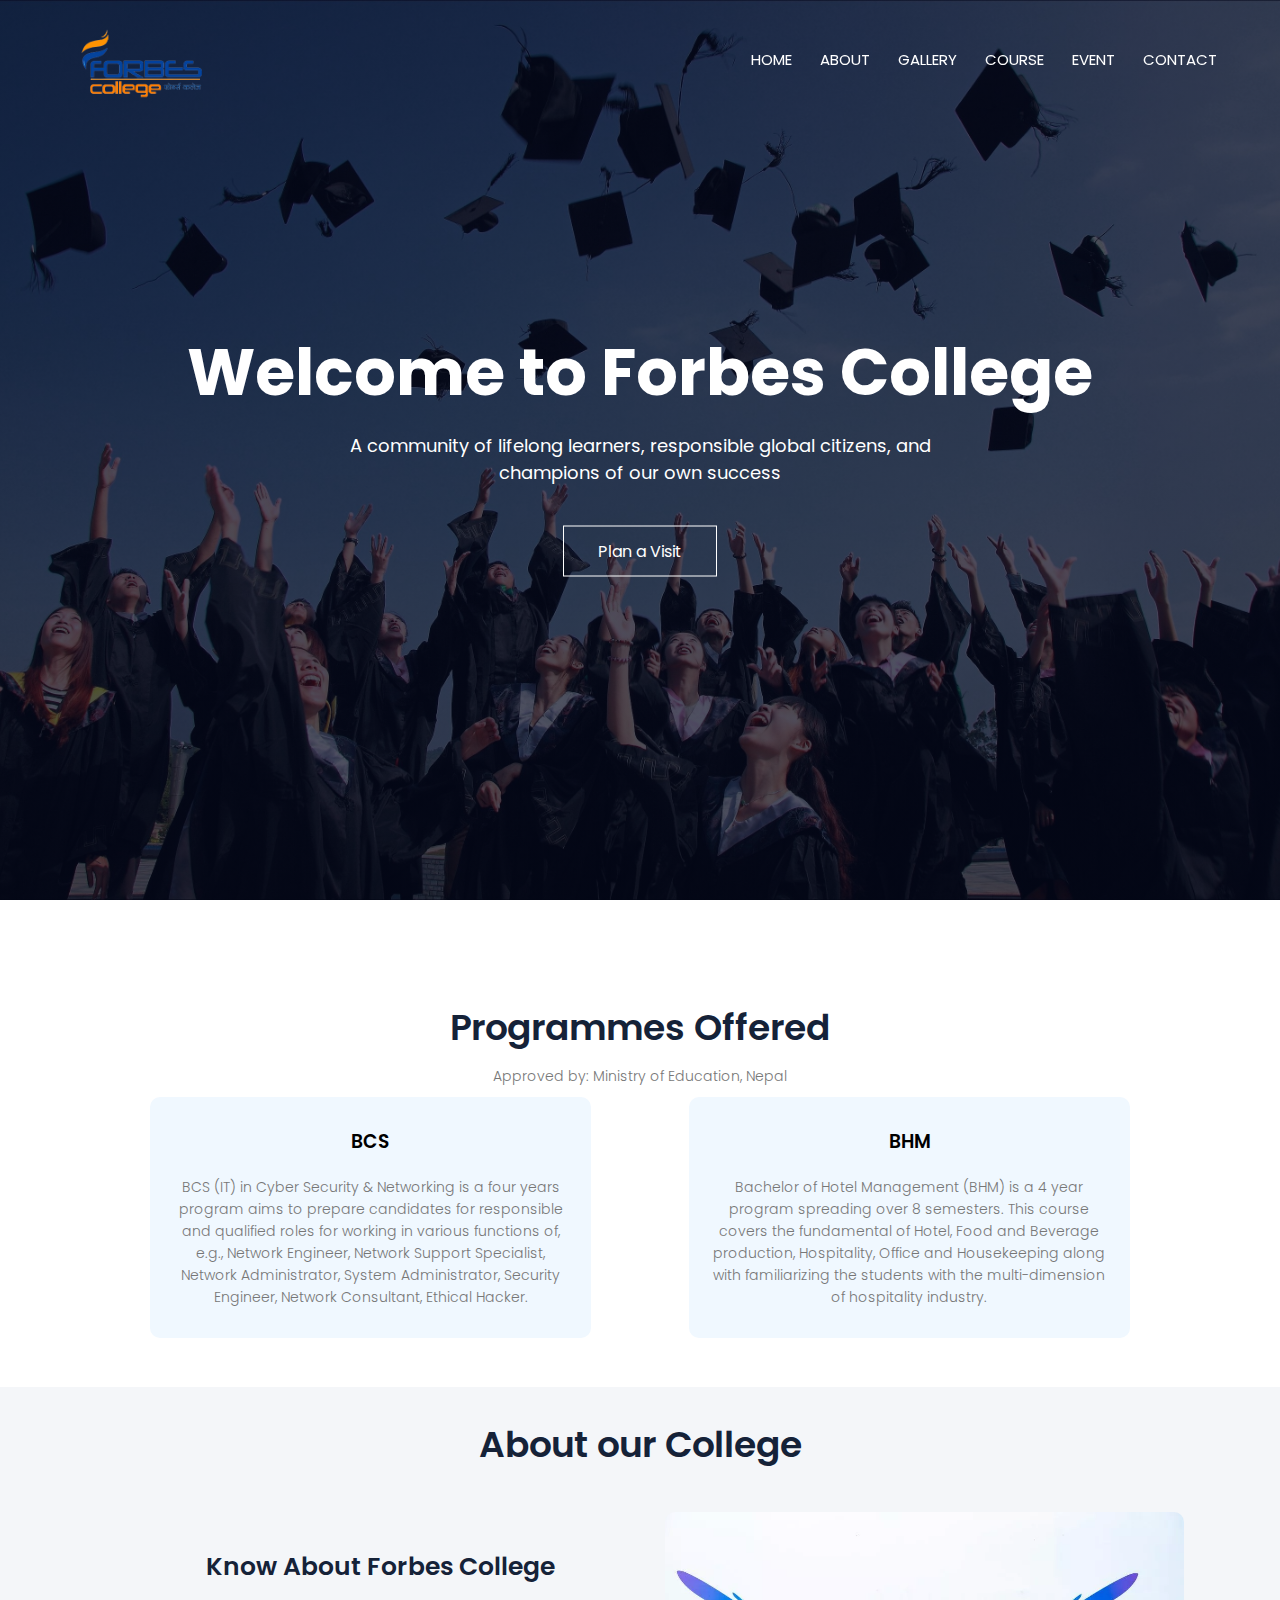
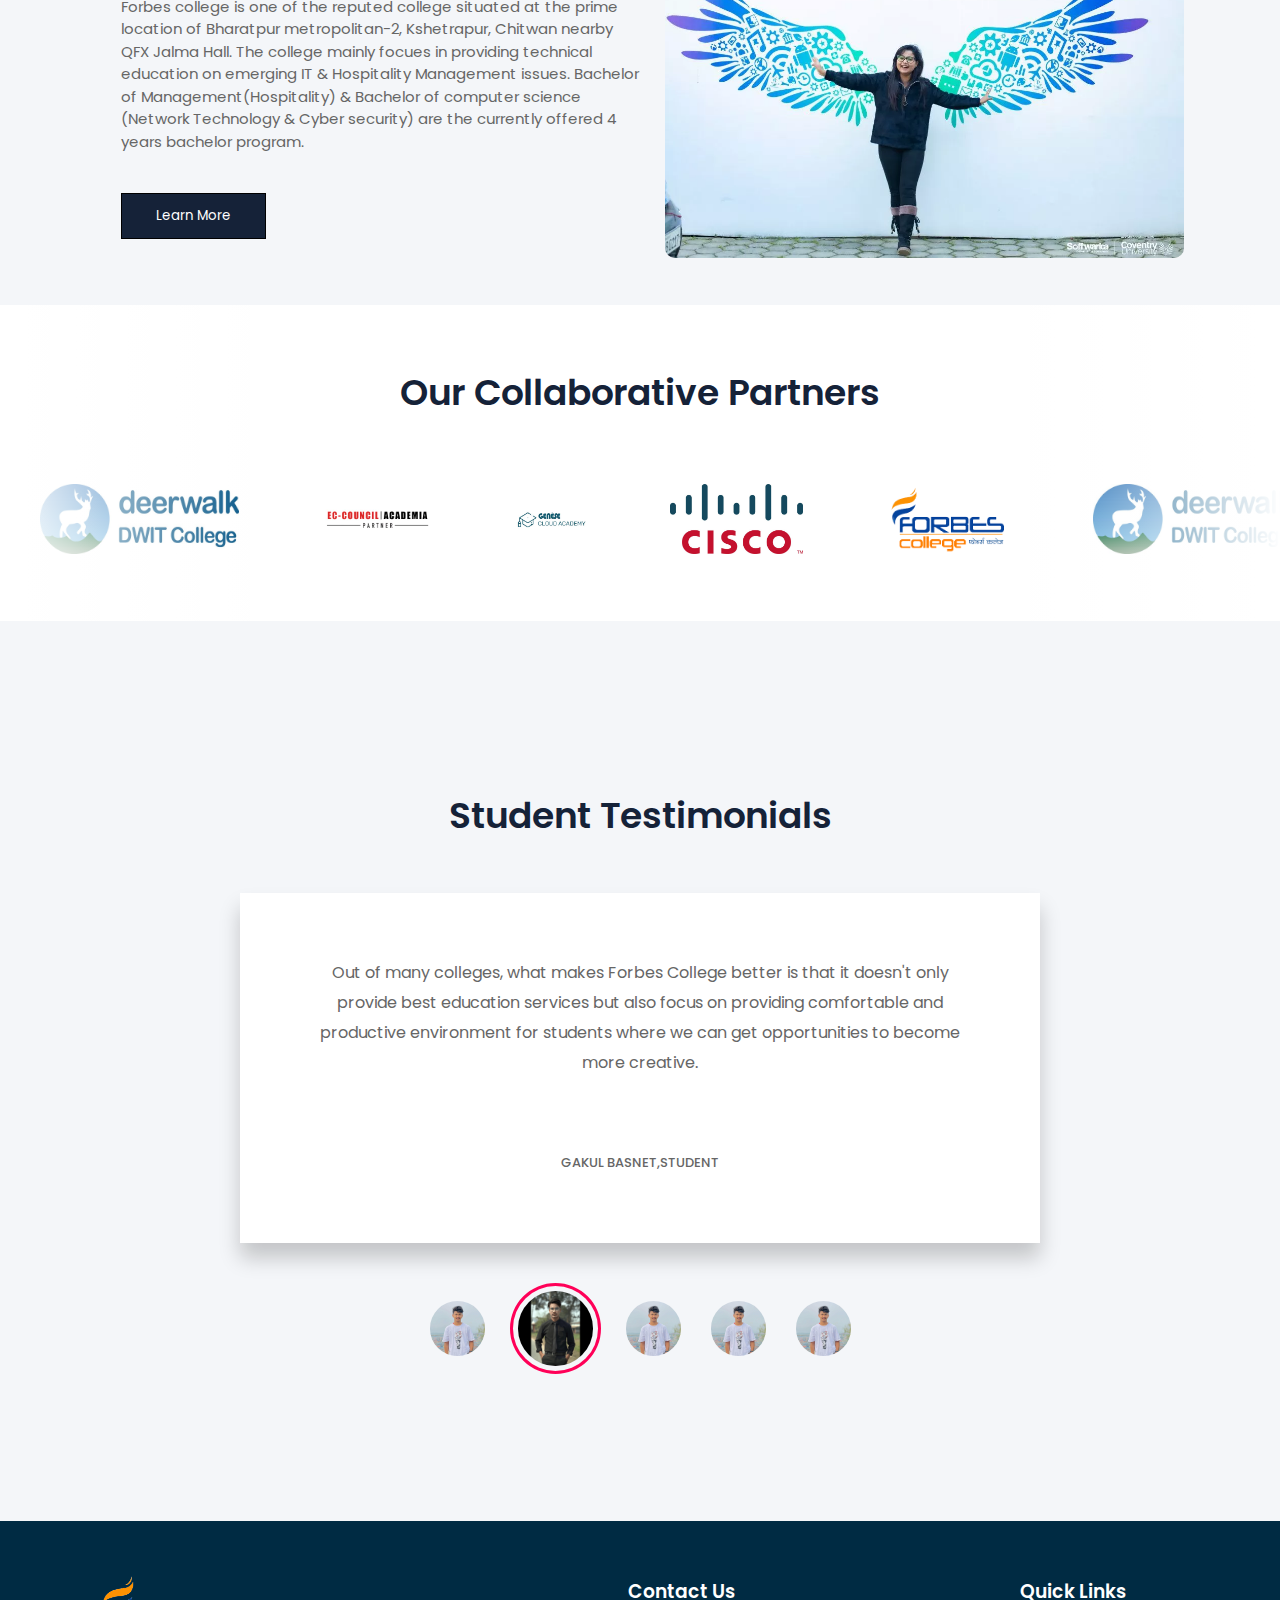
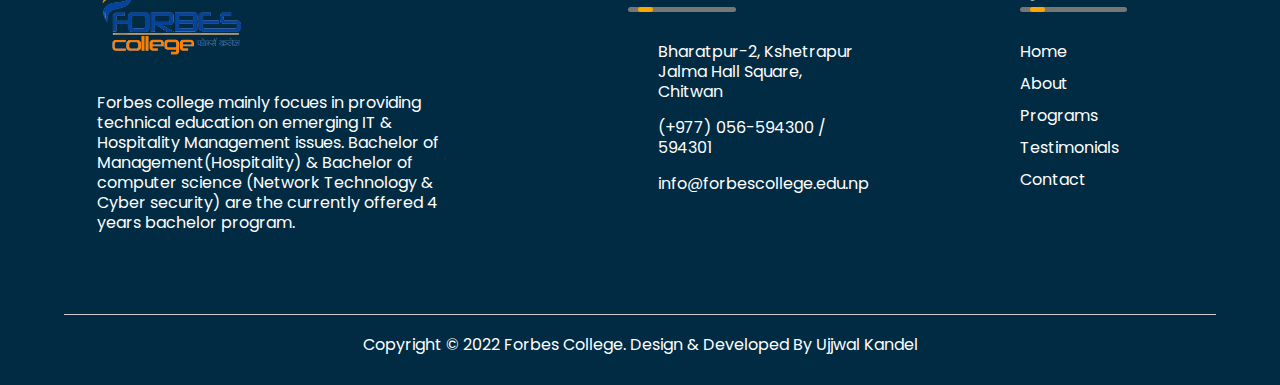
<file: index.html>
<!DOCTYPE html>
<html lang="en">
<head>
    <meta charset="UTF-8">
    <meta http-equiv="X-UA-Compatible" content="IE=edge">
    <meta name="viewport" content="width=device-width, initial-scale=1.0">
    <link rel="preconnect" href="https://fonts.googleapis.com">
<link rel="preconnect" href="https://fonts.gstatic.com" crossorigin>
<link href="https://fonts.googleapis.com/css2?family=Poppins:wght@100;200;300;400;600;700&display=swap" rel="stylesheet">
    <link rel="stylesheet" href="style.css">
    <link rel="shortcut icon" href="images/forbes-college-logo.webp">
    <link rel="stylesheet" href="https://cdnjs.cloudflare.com/ajax/libs/font-awesome/6.4.0/css/all.min.css" integrity="sha512-iecdLmaskl7CVkqkXNQ/ZH/XLlvWZOJyj7Yy7tcenmpD1ypASozpmT/E0iPtmFIB46ZmdtAc9eNBvH0H/ZpiBw==" crossorigin="anonymous" referrerpolicy="no-referrer" />
    <title>Forbes College</title>
</head>
<body>
    <div class="container">
        <nav>
            <a href="index.html"><img src="images/IMG_1399-removebg-preview.png"></a>
            <div class="nav-links" id="navLinks">
                <i class="fa-regular fa-circle-xmark" onclick="hideMenu()"></i>
                <ul>
                    <li><a href="index.html">HOME</a></li>
                    <li><a href="#about">ABOUT</a></li>
                    <li><a href="">GALLERY</a></li>
                    <li><a href="#course">COURSE</a></li>
                    <li><a href="">EVENT</a></li>
                    <li><a href="contact.html">CONTACT</a></li>
                </ul>
            </div>
            <i class="fa-solid fa-bars" onclick="showMenu()"></i>
        </nav>
        <div class="text-box">
            <h1>Welcome to Forbes College</h1>
            <p>A community of lifelong learners, responsible global citizens, and <br> champions of our own success</p>
        <a href="" class="hero-btn">Plan a Visit</a>
        </div>
    </div> 

    <!-- programs -->

    <div class="programs" id="course">
        <h1>Programmes Offered</h1>
        <p>Approved by: Ministry of Education, Nepal</p>
        <div class="row">
            <div class="programs-col">
                <h3>BCS</h3>
                <p>BCS (IT) in Cyber Security & Networking is a four years program aims to prepare candidates for responsible and qualified roles for working in various functions of, e.g., Network Engineer, Network Support Specialist, Network Administrator, System Administrator, Security Engineer, Network Consultant, Ethical Hacker. </p>
            </div>
            <div class="programs-col">
                <h3>BHM</h3>
                <p>Bachelor of Hotel Management (BHM) is a 4 year program spreading over 8 semesters. This course covers the fundamental of Hotel, Food and Beverage production, Hospitality, Office and Housekeeping along with familiarizing the students with the multi-dimension of hospitality industry. </p>
            </div>
        </div>
    </div>

    <!-- about -->

    <section class="heor" id="about">
        <div class="heading">
            <h1>About our College</h1>
        </div>
        <div class="abcontainer">
            <div class="hero-content">
                <h3>Know About Forbes College</h3>
                <p>Forbes college is one of the reputed college situated at the prime location of Bharatpur metropolitan-2, Kshetrapur, Chitwan nearby QFX Jalma Hall. The college mainly focues in providing technical education on emerging IT & Hospitality Management issues. Bachelor of Management(Hospitality) & Bachelor of computer science (Network Technology & Cyber security) are the currently offered 4 years bachelor program.</p>
                <button class="cta-button">Learn More</button>
            </div>
            <div class="about-image">
                <img src="images/IMG_8019-1024x683.webp">
            </div>
        </div>
    </section>

    <!-- partners -->

    <div class="sliderlogos">
        <div class="sliderh1">
            <h1>Our Collaborative Partners</h1>
        </div>
        <div class="logos-slide">
            <img src="images/deerwalk Image 2023-06-04.jpg">
            <img src="images/eccouncil.jpg">
            <img src="images/geneselogo.jpg">
            <img src="images/WhatsApp Image 2023-06-04 at 06.30.07.jpg">
            <img src="images/IMG_1399-removebg-preview.png">
        </div>
    </div>

    <!-- testimonial -->

    <div class="tcontainer">
        <div class="testimonial">
            <h1>Student Testimonials</h1>
            <div class="testimonial-text">
                <div class="user-text">
                    <i class="fa-solid fa-quote-left"></i>
                    <p>Lorem ipsum dolor sit amet consectetur adipisicing elit. Incidunt numquam fuga illo in debitis porro necessitatibus molestias? Illo nobis accusamus possimus ut nemo sunt rem perferendis dolorum quibusdam, voluptas atque!</p>
                    <span>DIPBIM PATHAK,STUDENT</span>
                </div>
                <div class="user-text active-text">
                    <i class="fa-solid fa-quote-left"></i>
                    <p>Out of many colleges, what makes Forbes College better is that it doesn't only provide best education services but also focus on providing comfortable and productive environment for students where we can get opportunities to become more creative.</p>
                    <span>gakul basnet,STUDENT</span>
                </div>
                <div class="user-text">
                    <i class="fa-solid fa-quote-left"></i>
                    <p>Lorem ipsum dolor sit amet consectetur adipisicing elit. Incidunt numquam fuga illo in debitis porro necessitatibus molestias? Illo nobis accusamus possimus ut nemo sunt rem perferendis dolorum quibusdam, voluptas atque!</p>
                    <span>ujjwal kandel,STUDENT</span>
                </div>
                <div class="user-text">
                    <i class="fa-solid fa-quote-left"></i>
                    <p>Lorem ipsum dolor sit amet consectetur adipisicing elit. Incidunt numquam fuga illo in debitis porro necessitatibus molestias? Illo nobis accusamus possimus ut nemo sunt rem perferendis dolorum quibusdam, voluptas atque!</p>
                    <span>diwash ghimire,STUDENT</span>
                </div>
                <div class="user-text">
                    <i class="fa-solid fa-quote-left"></i>
                    <p>Lorem ipsum dolor sit amet consectetur adipisicing elit. Incidunt numquam fuga illo in debitis porro necessitatibus molestias? Illo nobis accusamus possimus ut nemo sunt rem perferendis dolorum quibusdam, voluptas atque!</p>
                    <span>sushant sedhain,STUDENT</span>
                </div>
            </div>
            <div class="testimonial-pic">
                <img src="images/gakul.jpg" class="user-pic" onclick="showReview()">
                <img src="images/sagar.png" class="user-pic active-pic" onclick="showReview()">
                <img src="images/gakul.jpg" class="user-pic" onclick="showReview()">
                <img src="images/gakul.jpg" class="user-pic" onclick="showReview()">
                <img src="images/gakul.jpg" class="user-pic" onclick="showReview()">
            </div>
        </div>
    </div>

        <!-- footer -->
    <footer>
        <div class="row">
            <div class="column">
                <img src="images/IMG_1399-removebg-preview.png" class="logo">
                <p>Forbes college mainly focues in providing technical education on emerging IT & Hospitality Management issues. Bachelor of Management(Hospitality) & Bachelor of computer science (Network Technology & Cyber security) are the currently offered 4 years bachelor program.</p>
                <div class="social-icons">
                    <i class="fa-brands fa-facebook"></i>
                    <i class="fa-brands fa-instagram"></i>
                    <i class="fa-brands fa-twitter"></i>
                </div>
            </div>
            <div class="column contact">
                <h3>Contact Us <div class="underline"><span></span></div></h3>
                <ul class="info">
                    <li>
                        <span><i class="fa-sharp fa-solid fa-location-dot"></i></span>
                        <span>Bharatpur-2, Kshetrapur <br> Jalma Hall Square, Chitwan</span>
                    </li>
                    <li>
                        <span><i class="fa-solid fa-phone"></i></span>
                        <p><a href="tel:056-594300" class="infohov">(+977) 056-594300 / 594301</a></p>
                    </li>
                    <li>
                        <span><i class="fa-solid fa-envelope"></i></span>
                        <p><a href="mailto:info@forbescollege.edu.np" class="infohov">info@forbescollege.edu.np</a></p>
                    </li>
                </ul>
            </div>
            <div class="column">
                <h3>Quick Links <div class="underline"><span></span></div></h3>
                <ul>
                    <li><a href="">Home</a></li>
                    <li><a href="">About</a></li>
                    <li><a href="">Programs</a></li>
                    <li><a href="">Testimonials</a></li>
                    <li><a href="">Contact</a></li>
                </ul>
            </div>
        </div>
        <hr>
        <p class="copyright">Copyright © 2022 Forbes College. Design & Developed By Ujjwal Kandel</p>
    </footer>

    <!-- logoslider -->

    <script>
        var copy = document.querySelector(".logos-slide").cloneNode(true);
        document.querySelector(".sliderlogos").appendChild(copy);
    </script>

    <!-- sticky navbar -->

    <script type="text/javascript">
        window.addEventListener("scroll",function(){
            var header = document.querySelector("nav");
            header.classList.toggle("sticky",window.scrollY > 0);
        })
    </script> 

    <!-- javascript for toggle menu -->

    <script>
        var navLinks = document.getElementById("navLinks");
        function showMenu(){
            navLinks.style.right = "0";
        }
        function hideMenu(){
            navLinks.style.right = "-200px";
        }
    </script>

        <!-- testimonial -->

    <script>
        let userTexts = document.getElementsByClassName("user-text");
        let userPics = document.getElementsByClassName("user-pic");
        function showReview(){
            for(userPic of userPics){
                userPic.classList.remove("active-pic");
            }
            for(userText of userTexts){
                userText.classList.remove("active-text");
            }
            let i = Array.from(userPics).indexOf(event.target);

            userPics[i].classList.add("active-pic");
            userTexts[i].classList.add("active-text");
        }
    </script>

</body>
</html>
</file>
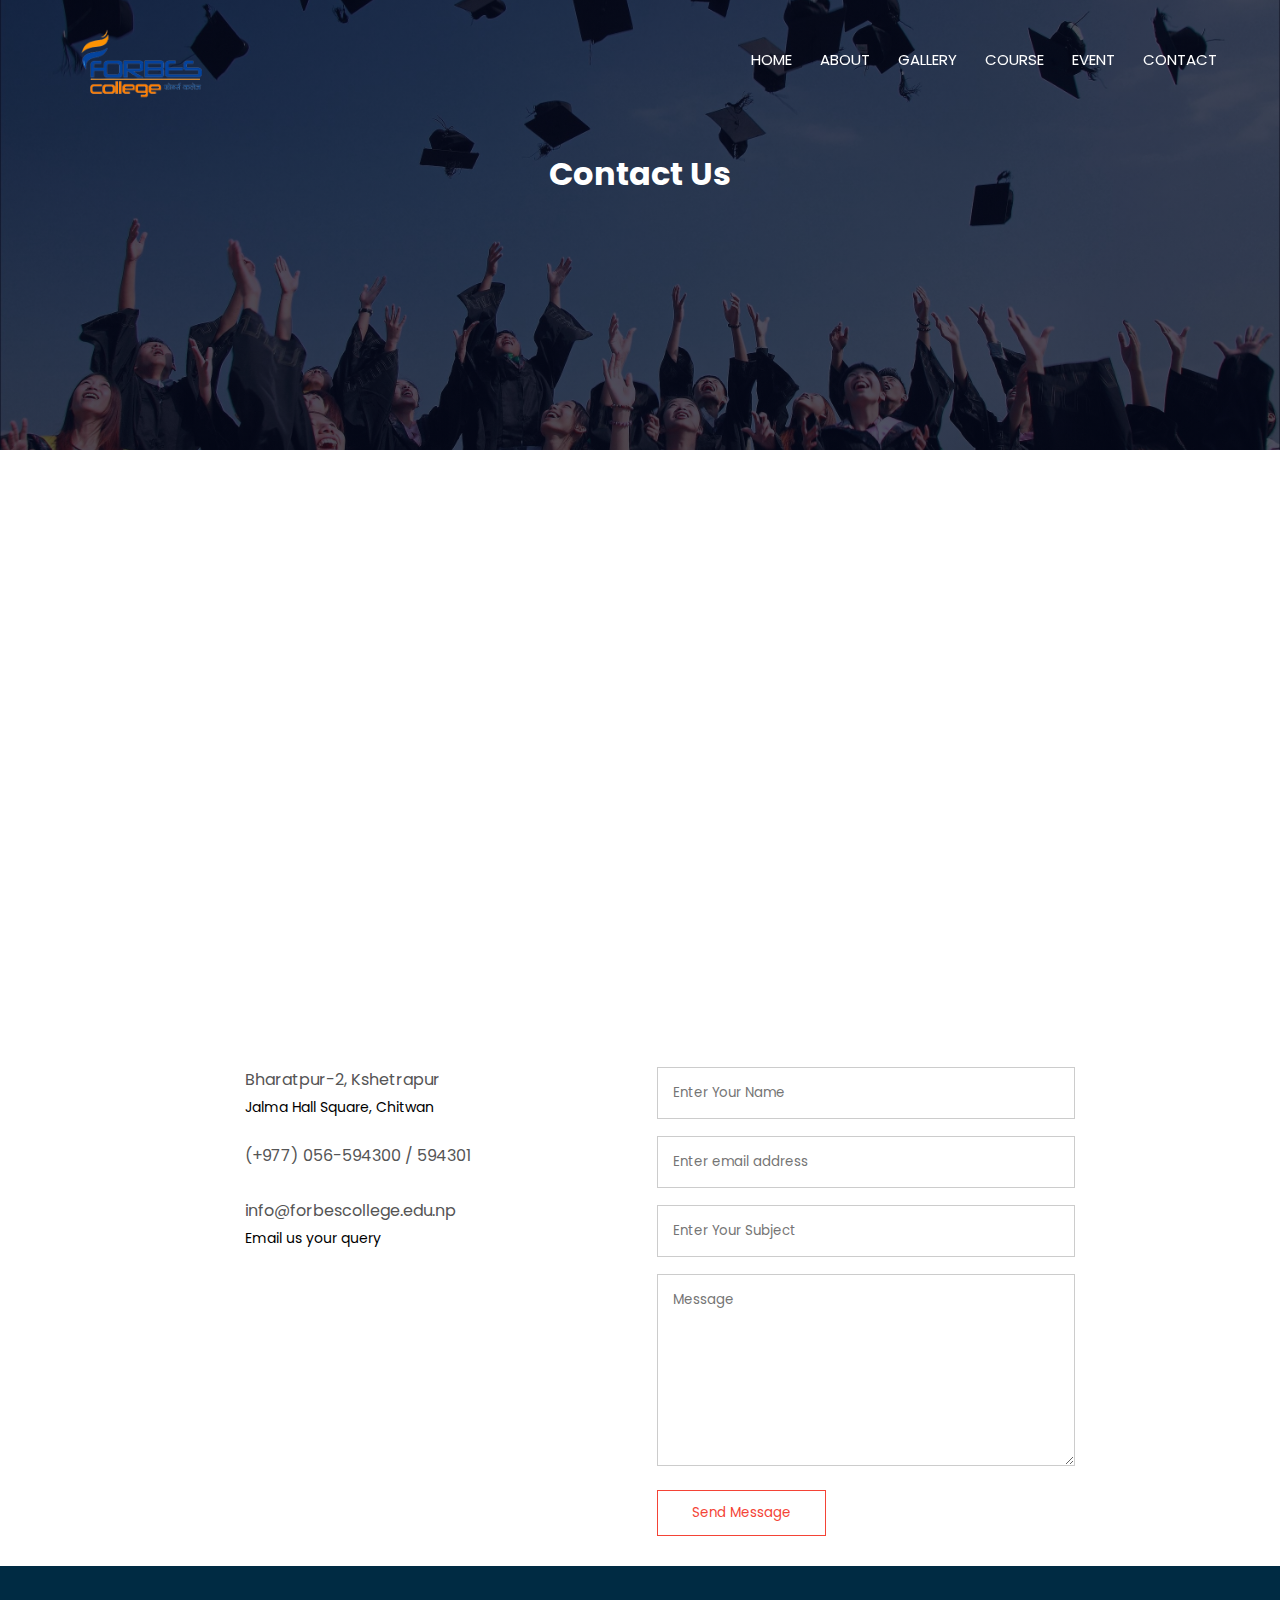
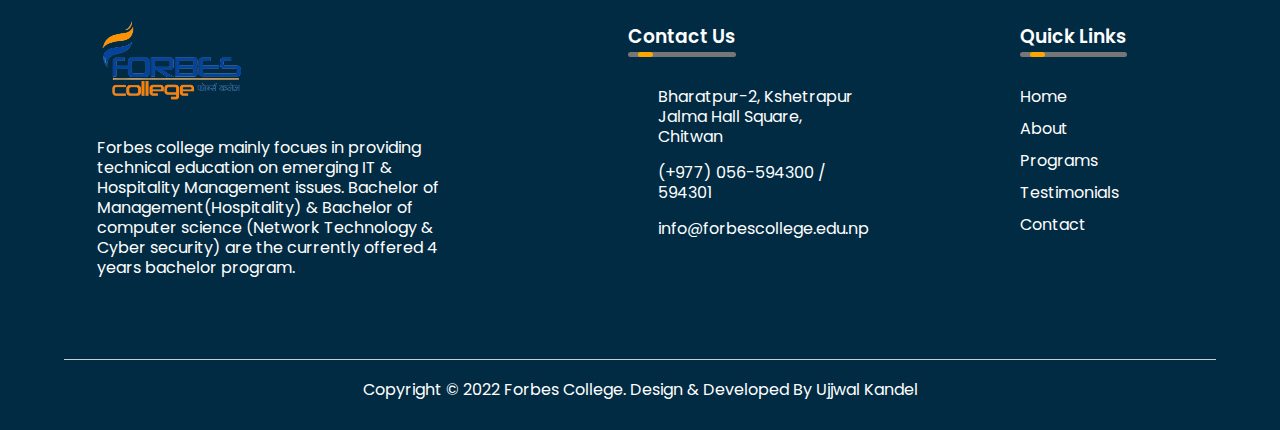
<file: contact.html>
<!DOCTYPE html>
<html lang="en">
<head>
    <meta charset="UTF-8">
    <meta http-equiv="X-UA-Compatible" content="IE=edge">
    <meta name="viewport" content="width=device-width, initial-scale=1.0">
    <link rel="preconnect" href="https://fonts.googleapis.com">
<link rel="preconnect" href="https://fonts.gstatic.com" crossorigin>
<link href="https://fonts.googleapis.com/css2?family=Poppins:wght@100;200;300;400;600;700&display=swap" rel="stylesheet">
    <link rel="stylesheet" href="style.css">
    <link rel="shortcut icon" href="images/forbes-college-logo.webp">
    <link rel="stylesheet" href="https://cdnjs.cloudflare.com/ajax/libs/font-awesome/6.4.0/css/all.min.css" integrity="sha512-iecdLmaskl7CVkqkXNQ/ZH/XLlvWZOJyj7Yy7tcenmpD1ypASozpmT/E0iPtmFIB46ZmdtAc9eNBvH0H/ZpiBw==" crossorigin="anonymous" referrerpolicy="no-referrer" />
    <title>Forbes College</title>
</head>
<body>
    <div class="sub-container">
        <nav>
            <a href="index.html"><img src="images/IMG_1399-removebg-preview.png"></a>
            <div class="nav-links" id="navLinks">
                <i class="fa-regular fa-circle-xmark" onclick="hideMenu()"></i>
                <ul>
                    <li><a href="index.html">HOME</a></li>
                    <li><a href="about.html">ABOUT</a></li>
                    <li><a href="">GALLERY</a></li>
                    <li><a href="">COURSE</a></li>
                    <li><a href="">EVENT</a></li>
                    <li><a href="contact.html">CONTACT</a></li>
                </ul>
            </div>
            <i class="fa-solid fa-bars" onclick="showMenu()"></i>
        </nav>
        <h1>Contact Us</h1>
    </div> 

    <!-- Contact Us Content -->

    <section class="location">
        <iframe src="https://www.google.com/maps/embed?pb=!1m18!1m12!1m3!1d3532.606759069837!2d84.42849247420047!3d27.698546425881823!2m3!1f0!2f0!3f0!3m2!1i1024!2i768!4f13.1!3m3!1m2!1s0x3994fb49a5fb5741%3A0x72b0768dd53f3d4f!2sForbes%20College!5e0!3m2!1sen!2snp!4v1687226665011!5m2!1sen!2snp" width="600" height="450" style="border:0;" allowfullscreen="" loading="lazy" referrerpolicy="no-referrer-when-downgrade"></iframe>
    </section>
    <section class="contactus">
        <div class="row">
            <div class="contact-col">
                <div>
                    <i class="fa-solid fa-house"></i>
                    <span>
                        <h5>Bharatpur-2, Kshetrapur</h5>
                        <p>Jalma Hall Square, Chitwan</p> 
                    </span>
                </div>
                <div>
                    <i class="fa-solid fa-phone"></i>
                    <span>
                        <h5>(+977) 056-594300 / 594301</h5>
                    </span>
                </div>
                <div>
                    <i class="fa-solid fa-envelope"></i>
                    <span>
                        <h5>info@forbescollege.edu.np</h5>
                        <p>Email us your query</p>
                    </span>
                </div>
            </div>
            <div class="contact-col">
                <form action="">
                    <input type="text" placeholder="Enter Your Name" required>
                    <input type="email" placeholder="Enter email address" required>
                    <input type="text" placeholder="Enter Your Subject" required>
                    <textarea rows="8" placeholder="Message" required></textarea>
                    <button type="submit" class="send-btn"> Send Message</button>
                </form>
            </div>
        </div>
    </section>

    <!-- footer -->

    <footer>
        <div class="row">
            <div class="column">
                <img src="images/IMG_1399-removebg-preview.png" class="logo">
                <p>Forbes college mainly focues in providing technical education on emerging IT & Hospitality Management issues. Bachelor of Management(Hospitality) & Bachelor of computer science (Network Technology & Cyber security) are the currently offered 4 years bachelor program.</p>
                <div class="social-icons">
                    <i class="fa-brands fa-facebook"></i>
                    <i class="fa-brands fa-instagram"></i>
                    <i class="fa-brands fa-twitter"></i>
                </div>
            </div>
            <div class="column contact">
                <h3>Contact Us <div class="underline"><span></span></div></h3>
                <ul class="info">
                    <li>
                        <span><i class="fa-sharp fa-solid fa-location-dot"></i></span>
                        <span>Bharatpur-2, Kshetrapur <br> Jalma Hall Square, Chitwan</span>
                    </li>
                    <li>
                        <span><i class="fa-solid fa-phone"></i></span>
                        <p><a href="tel:056-594300" class="infohov">(+977) 056-594300 / 594301</a></p>
                    </li>
                    <li>
                        <span><i class="fa-solid fa-envelope"></i></span>
                        <p><a href="mailto:info@forbescollege.edu.np" class="infohov">info@forbescollege.edu.np</a></p>
                    </li>
                </ul>
            </div>
            <div class="column">
                <h3>Quick Links <div class="underline"><span></span></div></h3>
                <ul>
                    <li><a href="">Home</a></li>
                    <li><a href="">About</a></li>
                    <li><a href="">Programs</a></li>
                    <li><a href="">Testimonials</a></li>
                    <li><a href="">Contact</a></li>
                </ul>
            </div>
        </div>
        <hr>
        <p class="copyright">Copyright © 2022 Forbes College. Design & Developed By Ujjwal Kandel</p>
    </footer>


    <!-- sticky navbar -->

    <script type="text/javascript">
        window.addEventListener("scroll",function(){
            var header = document.querySelector("nav");
            header.classList.toggle("sticky",window.scrollY > 0);
        })
    </script> 

    <!-- javascript for toggle menu -->

    <script>
        var navLinks = document.getElementById("navLinks");
        function showMenu(){
            navLinks.style.right = "0";
        }
        function hideMenu(){
            navLinks.style.right = "-200px";
        }
    </script>

</body>
</html>
</file>
<file: style.css>
*{
    margin: 0;
    padding: 0;
    font-family: 'Poppins', sans-serif;
}
.container{
    min-height: 100vh;
    width: 100%;
    background-image: linear-gradient(rgba(4,9,30,0.7),rgba(4,9,30,0.7)),url(images/pexels-pixabay-267885.jpg);
    background-position: center;
    background-size: cover;
    position: relative;
    background-attachment: fixed;
}
html,body{
    width: auto!important;
    overflow-x: hidden;
}
nav{
    display: flex;
    justify-content: space-between;
    align-items: center;
    padding: 2% 6%;
    position: fixed;
    width: 90%;
    transition: 0.2s;
    z-index: 1;
}
nav.sticky{
    padding: 5px 100px;
    background: #fff;
    z-index: 3;
    box-shadow: 0 0 20px 0px rgba(0, 0, 0, 0.2);
}
nav.sticky ul li a{
    color: #000;
}
nav img{
    width: 130px;
    transition: 0.6s;
}
.nav-links{
    flex: 1;
    text-align: right;
}
.nav-links ul li{
    list-style: none;
    display: inline-block;
    padding: 8px 12px;
    position: relative;
}
.nav-links ul li a{
    text-decoration: none;
    color: #fff;
    font-size: 15px;
    transition: 0.6s;
}
.nav-links ul li::after{
    content: '';
    width: 0%;
    height: 2px;
    background: #f44336;
    display: block;
    margin: auto;
    transition: 0.5s;
}
.nav-links ul li:hover::after{
    width: 100%;
}
.text-box{
    width: 90%;
    color: #fff;
    position: absolute;
    top: 50%;
    left: 50%;
    transform: translate(-50%,-50%);
    text-align: center;
}
.text-box h1{
    font-size: 65px;
}
.text-box p{
    margin: 10px 0 40px;
    font-size: 18px;
    color: #fff;
}
.hero-btn{
    display: inline-block;
    text-decoration: none;
    color: #fff;
    border: 1px solid #fff;
    padding: 12px 34px;
    background: transparent;
    position: relative;
    cursor: pointer;
}
.hero-btn:hover{
    border: 1px solid #f44336;
    background: #f44336;
    transition: 1s;
}
nav .fa-regular{
    display: none;
}
nav .fa-solid{
    display: none;
}

@media(max-width: 700px){
    .text-box h1{
        font-size: 30px;
    }
    .text-box p{
        font-size: 14px;
    }
    .nav-links ul li{
        display: block;
    }
    .nav-links{
        position: absolute;
        background: #f44336;
        height: 100vh;
        width: 200px;
        top: 0;
        right: -200px;
        text-align: left;
        z-index: 2;
        transition: 1s;
    }
    nav .fa-regular{
        display: block;
        color: #fff;
        margin: 10px;
        font-size: 22px;
        cursor: pointer;
    }
    nav .fa-solid{
        display: block;
        color: #fff;
        margin: 10px;
        font-size: 22px;
        cursor: pointer;
    }
    .nav-links ul{
        padding: 30px;
    }
    nav.sticky{
        padding: 5px 25px;
        background: #fff;
        z-index: 3;
        box-shadow: 0 0 20px 0px rgba(0, 0, 0, 0.2);
    }
    nav.sticky .fa-solid{
        color: #000;
    }
}

/*-----programs-----*/

.programs{
    width: 90%;
    margin: auto;
    text-align: center;
    padding-top: 100px;
}
.programs h1{
    font-size: 36px;
    font-weight: 600;
    color: #152238;
}
.programs p{
    color: #777;
    font-size: 14px;
    font-weight: 300;
    line-height: 22px;
    padding: 10px;
}
.row{
    margin-top: 5%;
    display: flex;
    justify-content: space-between;
}
.programs-col{
    background-color: aliceblue;
    flex-basis: 45%;
    border-radius: 10px;
    margin-bottom: 5%;
    padding: 20px 12px;
    box-sizing: border-box;
    transition: 0.5s;
}
h3{
    text-align: center;
    font-weight: 600;
    margin: 10px 0;
}
.programs-col:hover{
    box-shadow: 0 0 20px 0px rgba(0, 0, 0, 0.2);
}
@media(max-width: 700px){
    .row{
        flex-direction: column;
    }
}

/*-----slide-----*/

@keyframes slide{
    from{
        transform: translateX(0);
    }
    to{
        transform: translateX(-100%);
    }
}
.sliderlogos{
    overflow: hidden;
    padding: 60px 0;
    background: white;
    white-space: nowrap;
    position: relative;
}
.sliderlogos::before,
.sliderlogos::after{
    position: absolute;
    top: 0;
    width: 250px;
    height: 100%;
    content: '';
    z-index: 2;
}
.sliderlogos::before{
    left: 0;
    background: linear-gradient(to left,rgba(255,255,255,0), white);
}
.sliderlogos::after{
    right: 0;
    background: linear-gradient(to right,rgba(255,255,255,0), white);
}
.sliderlogos:hover .logos-slide{
    animation-play-state: paused;
}
.logos-slide{
    display: inline-block;
    animation: 30s slide infinite linear;
    margin-top: 5%;
}
.logos-slide img{
    height: 70px;
    margin: 0 40px;
}
.sliderh1{
    text-align: center;
}
.sliderh1 h1{
    font-size: 36px;
    font-weight: 600;
    color: #152238;
}
@media(max-width: 700px){
.sliderh1 h1{
    font-size: 22px;
}
.logos-slide img{
    height: 50px;
    margin: 0 30px;
}
.sliderlogos::before,
.sliderlogos::after{
    position: absolute;
    top: 0;
    width: 50px;
    height: 100%;
    content: '';
    z-index: 2;
}
.sliderlogos{
    padding: 40px 0;
}
}

/*-----about-----*/

.heor{
    background-color: #f4f6f9;
    overflow: hidden;
}
.heading h1{
    font-size: 36px;
    font-weight: 600;
    color: #152238;
    text-align: center;
    margin-top: 30px;
}
.abcontainer{
    display: flex;
    justify-content: center;
    align-items: center;
    width: 85%;
    margin: 40px auto;
}
.hero-content{
    flex: 1;
    width: 600px;
    margin: 0px 25px;
    animation: fadeInUp 2s ease;
}
.hero-content h3{
    font-size: 25px;
    line-height: 1.5;
    color: #152238;
}
.hero-content p{
    font-size: 15px;
    line-height: 1.5;
    margin-bottom: 40px;
    color: #666;
}
.hero-content button{
    display: inline-block;
    text-decoration: none;
    color: #fff;
    border: 1px solid black;
    padding: 12px 34px;
    background: #152238;
    position: relative;
    cursor: pointer;
}
.hero-content button:hover{
    border: 1px solid #f44336;
    background: #f44336;
    transition: 1s;
    color: #fff;
}
.about-image{
    flex: 1;
    width: 600px;
    margin: auto;
    animation: fadeInRight 2s ease;
}
.about-image img{
    width: 100%;
    height: auto;
    border-radius: 10px;
}

@media screen and (max-width: 700px) {
    .abcontainer{
        flex-direction: column;
        width: 100%;
        margin: 0px;
        padding: 0px 40px;
    }
    .heading h1{
        margin-top: 20px;
        font-size: 14px;
        margin-right: 50%;
    }
    .heor{
        margin: 0px;
    }
    .hero-content{
        width: 85%;
        padding-right: 50px;
        margin-right: 50px;
    }
    .hero-content h3{
        font-size: 23px;
        text-align: left;
    }
    .hero-content button{
        font-size: 16px;
        padding: 8px 16px;
    }
    .about-image{
        max-width: 100%;
        height: auto;
        margin-top: 30px;
        margin-bottom: 30px;
    }
    .about-image img{
        width: 85%;
    }
}

/*-----testimonial-----*/

.tcontainer{
    width: 100%;
    min-height: 100vh;
    background: #f4f6f9;
    display: flex;
    align-items: center;
    justify-content: center;
}
.testimonial{
    width: 90%;
    max-width: 800px;
    margin: auto;
}
.testimonial-text{
    background: #fff;
    width: 100%;
    color: #666;
    height: 350px;
    position: relative;
    box-shadow: 0 15px 20px rgba(0, 0, 0, 0.2);
}
.user-text{
    width: 80%;
    text-align: center;
    line-height: 30px;
    position: absolute;
    top: 50%;
    left: 50%;
    transform: translate(-50%,-50%);
    display: none;
}
.user-text .fa-solid{
    font-size: 30px;
    margin-bottom: 50px;
    margin-top: 20px;
}
.user-text span{
    display: block;
    font-size: 13px;
    margin-top: 70px;
    font-weight: 500;
    text-transform: uppercase;
}
.testimonial-pic{
    margin-top: 30px;
    display: flex;
    justify-content: center;
    align-items: center;
}
.user-pic{
    width: 55px;
    padding: 5px;
    border-radius: 50%;
    margin: 10px;
    cursor: pointer;
}
.user-text.active-text{
    display: block;
    animation: moveup 0.5s linear forwards;
}
.tcontainer h1{
    font-size: 36px;
    font-weight: 600;
    color: #152238;
    text-align: center;
    margin-top: 30px;
    margin-bottom: 50px;
}
.user-pic.active-pic{
    width: 75px;
    border: 3px solid #ff0058;
}
@keyframes moveup {
    0%{
        margin-top: 25px;
    }
    100%{
        margin-top: 0px;
    }
}
@media screen and (max-width: 700px){
    .testimonial-text{
        font-size: 13px;
        height: 400px;
    }
    .user-pic{
        width: 45px;
        padding: 3px;
        margin: 5px;
    }
    .user-pic.active-pic{
        width: 60px;
    }
    .tcontainer h1{
        font-size: 25px;
        margin-top: 20px;
        margin-bottom: 30px;
    }
}

/*-----footer-----*/

footer{
    width: 100%;
    position: absolute;
    background: #002b43;
    color: #fff;
    padding: 50px 0 30px;
    font-size: 16px;
    line-height: 20px;
}
.row{
    width: 85%;
    margin: auto;
    display: flex;
    flex-wrap: wrap;
    align-items: flex-start;
    justify-content: space-between;
}
.column{
    flex-basis: 35%;
    padding: 1px;
}
.column:nth-child(2),.column:nth-child(3){
    flex-basis: 15%;
}
.logo{
    width: 150px;
    margin-bottom: 30px;
}
.column h3{
    width: fit-content;
    margin-bottom: 40px;
    position: relative;
}
ul li{
    list-style: none;
    margin-bottom: 12px;
}
ul li a{
    text-decoration: none;
    color: #fff;
}
.contact{
    width: calc(35% - 60px);
    margin-right: 0 !important;
}
.contact .info{
    position: relative;
}
.contact .info li{
    display: grid;
    grid-template-columns: 30px 1fr;
    margin-bottom: 16px;
}
.infohov:hover{
    color: #ff8005;
}
.social-icons{
    margin-top: 20px;
}
.social-icons .fa-brands{
    width: 40px;
    height: 40px;
    border-radius: 50%;
    text-align: center;
    line-height: 40px;
    font-size: 20px;
    color: #000;
    background: #fff;
    margin-right: 15px;
    cursor: pointer;
}
.social-icons .fa-brands:hover{
    background: #ff8005;
}
hr{
    width: 90%;
    border: 0;
    border-bottom: 1px solid #ccc;
    margin: 20px auto;
}
.copyright{
    text-align: center;
}
.underline{
    width: 100%;
    height: 5px;
    background: #767676;
    border-radius: 3px;
    position: absolute;
    top: 25px;
    left: 0;
    overflow: hidden;
}
.underline span{
    width: 15px;
    height: 100%;
    background: orange;
    border-radius: 3px;
    position: absolute;
    top: 0;
    left: 10px;
    animation: moving 2s linear infinite;
}
@keyframes moving{
    0%{
        left: -20px;
    }
    100%{
        left: 100%;
    }
}
@media (max-width: 700px){
    footer{
        bottom: unset;
    }
    .column{
        flex-basis: 100%;
    }
    .column:nth-child(2),.column:nth-child(3){
        flex-basis: 100%;
    }
    .contact{
        width: 100%;
    }
}

/*-----about-contact us page-----*/

.sub-container{
    height: 50vh;
    width: 100%;
    background-image: linear-gradient(rgba(4,9,30,0.7),rgba(4,9,30,0.7)),url(images/pexels-pixabay-267885.jpg);
    background-position: center;
    background-size: cover;
    text-align: center;
    color: #fff;
}
.sub-container h1{
    padding-top: 150px;
}

@media(max-width:700px){
    .sub-container h1{
        font-size: 24px;
    }
}

.location{
    width: 80%;
    margin: auto;
    padding: 80px 0px;
}
.location iframe{
    width: 100%;
}
.contactus{
    width: 80%;
    margin: auto;
}
.contact-col{
    flex-basis: 48%;
    margin-bottom: 30px;
}
.contact-col div{
    display: flex;
    align-items: center;
    margin-bottom: 25px;
}
.contact-col div  .fa-solid{
    font-size: 20px;
    color: #f44336;
    margin: 10px;
    margin-right: 30px;
}
.contact-col div p{
    padding: 0;
    font-size:14px;
}
.contact-col div h5{
    font-size: 16px;
    margin-bottom: 5px;
    color: #555;
    font-weight: 400;
}

.send-btn{
    display: inline-block;
    text-decoration: none;
    color: #f44336;
    border: 1px solid #f44336;
    padding: 12px 34px;
    background: transparent;
    position: relative;
    cursor: pointer;
}
.send-btn:hover{
    border: 1px solid #f44336;
    background: #f44336;
    transition: 1s;
    color: #fff;
}
.contact-col input, .contact-col textarea{
    width: 100%;
    padding: 15px;
    margin-bottom: 17px;
    outline: none;
    border: 1px solid #ccc;
    box-sizing: border-box;
}
</file>
